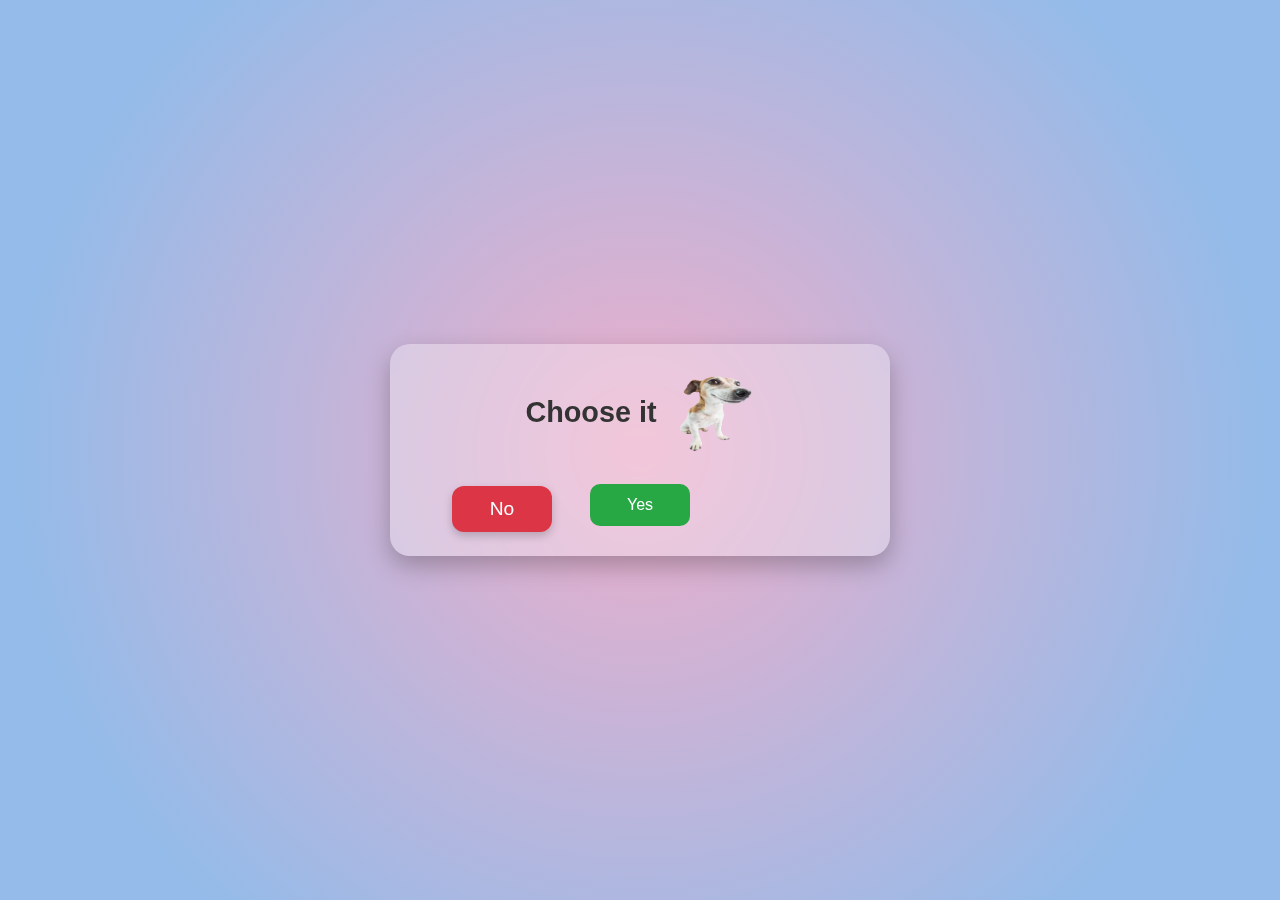
<file: index.html>
<!DOCTYPE html>
<html lang="en">
  <head>
    <meta charset="UTF-8" />
    <meta name="viewport" content="width=device-width, initial-scale=1.0" />
    <title>open</title>
    <link rel="stylesheet" href="style.css" />
  </head>
  <body>
    <div id="container">
      <div class="box">
        <h1>
          Choose it <img src="dog.png" alt="" />
        </h1>
        <button id="target">No</button>
        <a href="link.html"  class="yes-button" id="yes">Yes</a>

        
      </div>
    </div>
    <script src="script.js"></script>
  </body>
</html>
</file>
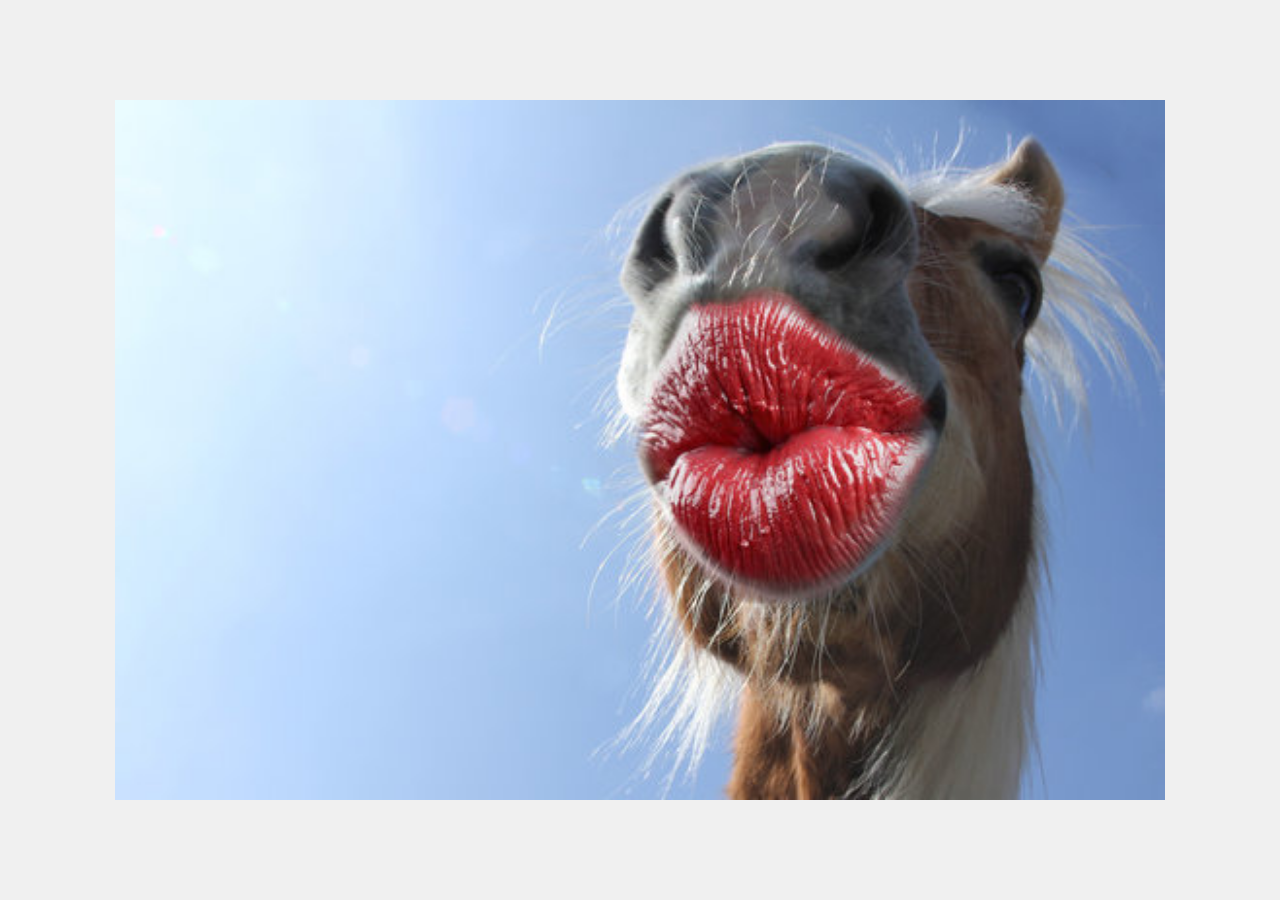
<file: link.html>
<html lang="en">
  <head>
    <meta charset="UTF-8" />
    <meta name="viewport" content="width=device-width, initial-scale=1.0" />
    <title>Link</title>
    <style>
      * {
        margin: 0;
        padding: 0;
        box-sizing: border-box;
      }
      body {
        display: flex;
        justify-content: center;
        align-items: center;
        min-height: 100vh;
        background-color: #f0f0f0;
      }
      img {
        max-width: 100%;
        height: 700px;
        display: block;
      }
    </style>
  </head>
  <body>
    <img src="cute.png" alt="Cute Image" />
  </body>
</html>
</file>
<file: style.css>
* {
  margin: 0;
  padding: 0;
  box-sizing: border-box;
}

body {
  display: flex;
  justify-content: center;
  align-items: center;
  min-height: 100vh;
  background: radial-gradient(circle, rgba(238, 174, 202, 1) 0%, rgba(148, 187, 233, 1) 80%);
  font-family: 'Segoe UI', Tahoma, Geneva, Verdana, sans-serif;
  padding: 10px;
}

#container {
  position: relative;
  width: 100%;
  max-width: 500px;
  background: rgba(255, 255, 255, 0.3);
  border-radius: 20px;
  padding: 30px 20px;
  text-align: center;
  box-shadow: 0 10px 25px rgba(0, 0, 0, 0.25);
  backdrop-filter: blur(10px);
}

h1 {
  font-size: 1.8rem;
  margin-bottom: 20px;
  color: #333;
  line-height: 1.4;
}

img {
  width: 80px;
  height: 80px;
  vertical-align: middle;
  margin-left: 10px;
}

button {
  border: none;
  width: 100px;
  border-radius: 12px;
  font-size: 1.2rem;
  padding: 12px 0;
  cursor: pointer;
  color: #fff;
  margin: 12px;
  transition: transform 0.3s ease, background-color 0.3s;
  box-shadow: 0 4px 10px rgba(0, 0, 0, 0.2);
}

button:active {
  transform: scale(0.95);
}

#yes {
  background-color: #28a745;
  
}

#target {
  background-color: #dc3545;
  position: absolute;
  top: 72%;
  left: 20%;
  transform: translate(-50%, -50%);
}

.yes-button {
  background-color: green;
  color: white;
  width: 100px;
  padding: 12px 20px;
  text-decoration: none;
  border-radius: 10px;
  border: none;
  cursor: pointer;
  font-size: 16px;
  display: inline-block;
  margin-top: 10px;
}


/* Responsive Styles */
@media (max-width: 500px) {
  h1 {
    font-size: 1.4rem;
  }

  img {
    width: 60px;
    height: 60px;
  }

  button {
    width: 90px;
    font-size: 1rem;
    padding: 10px 0;
  }

  #target {
    position: relative;
    top: auto;
    left: auto;
    transform: none;
    margin-bottom: 10px;
    display: block;
  }

  #yes {
    display: block;
    margin: 0 auto;
  }
}
</file>
